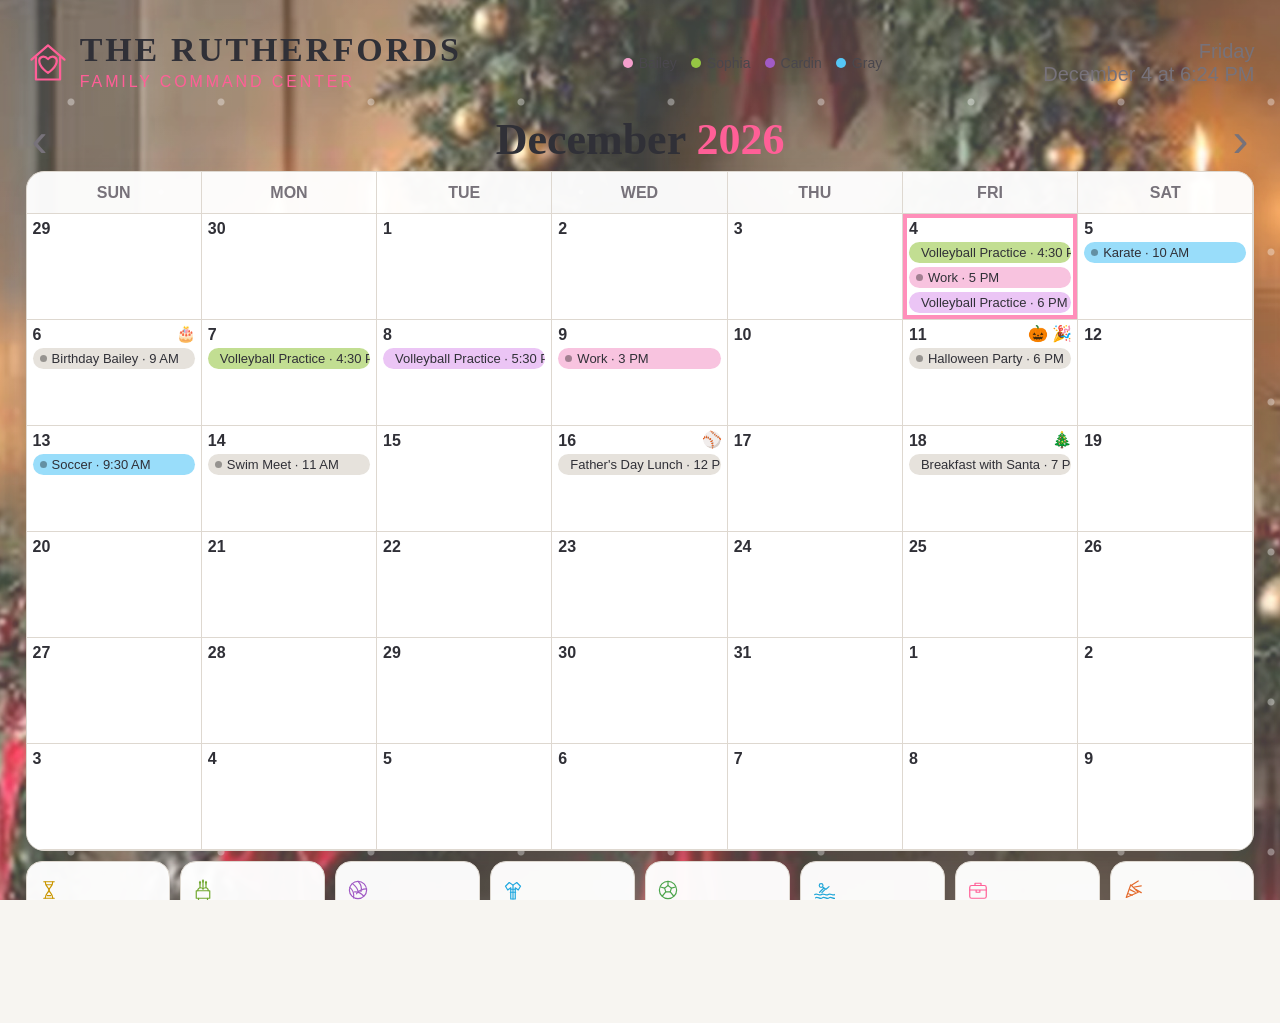
<file: index.html>
<!doctype html>
<html lang="en">
<head>
  <meta charset="utf-8">
  <meta name="viewport" content="width=device-width,initial-scale=1">
  <title>The Rutherfords | Family Command Center</title>
  <link rel="stylesheet" href="styles.css?v=19">
</head>
<body>
  <div id="app">
    <div id="themeBackdrop" aria-hidden="true"></div>
    <div id="seasonalAnimation" aria-hidden="true"></div>
  <button id="settingsBtn" class="settings-btn">⚙</button>

  <section id="month" class="slide active">
    <header class="brand-header">
      <div class="brand-lockup">
        <img class="brand-home" src="rutherford-logo.svg?v=6" alt="">
        <div><h1>THE RUTHERFORDS</h1><p>FAMILY COMMAND CENTER</p></div>
      </div>
      <div class="family-legend" aria-label="Family color legend">
        <span><i class="legend-dot bailey-dot"></i>Bailey</span>
        <span><i class="legend-dot sophia-dot"></i>Sophia</span>
        <span><i class="legend-dot cardin-dot"></i>Cardin</span>
        <span><i class="legend-dot gray-dot"></i>Gray</span>
      </div>
      <div id="clock1"></div>
    </header>
    <div class="title-row"><button id="prevMonth">‹</button><h2 id="monthTitle"></h2><button id="nextMonth">›</button></div>
    <div id="monthGrid" class="month-grid"></div>
    <div id="monthWidgets" class="widgets"></div>
  </section>

  <section id="week" class="slide">
    <header class="brand-header">
      <div class="brand-lockup">
        <img class="brand-home" src="rutherford-logo.svg?v=6" alt="">
        <div><h1>THE RUTHERFORDS</h1><p>FAMILY COMMAND CENTER</p></div>
      </div>
      <div class="family-legend" aria-label="Family color legend">
        <span><i class="legend-dot bailey-dot"></i>Bailey</span>
        <span><i class="legend-dot sophia-dot"></i>Sophia</span>
        <span><i class="legend-dot cardin-dot"></i>Cardin</span>
        <span><i class="legend-dot gray-dot"></i>Gray</span>
      </div>
      <div id="clock2"></div>
    </header>
    <div class="title-row"><h2>This Week</h2><span id="weekRange"></span></div>
    <div id="weekGrid" class="week-grid"></div>
    <div id="weekWidgets" class="widgets"></div>
  </section>

  <section id="today" class="slide">
    <header class="brand-header">
      <div class="brand-lockup">
        <img class="brand-home" src="rutherford-logo.svg?v=6" alt="">
        <div><h1>THE RUTHERFORDS</h1><p>FAMILY COMMAND CENTER</p></div>
      </div>
      <div class="family-legend" aria-label="Family color legend">
        <span><i class="legend-dot bailey-dot"></i>Bailey</span>
        <span><i class="legend-dot sophia-dot"></i>Sophia</span>
        <span><i class="legend-dot cardin-dot"></i>Cardin</span>
        <span><i class="legend-dot gray-dot"></i>Gray</span>
      </div>
      <div id="clock3"></div>
    </header>

    <div class="today-layout">
      <aside class="today-side">
        <div class="date-card">
          <div id="todayWeekday"></div>
          <div id="todayMonth"></div>
          <strong id="todayNumber"></strong>
          <div id="themeIcon"></div>
        </div>

        <div id="weatherCard" class="info-card weather-card">
          <div class="info-icon" id="weatherIcon"><svg class="weather-inline-icon" xmlns="http://www.w3.org/2000/svg" viewBox="0 0 64 64" fill="none" stroke="#f0a800" stroke-width="3.2" stroke-linecap="round" stroke-linejoin="round" aria-hidden="true">
  <circle cx="23" cy="22" r="10"/>
  <path d="M23 6v5M23 33v5M7 22h5M34 22h5M12 11l4 4M30 30l4 4M34 11l-4 4"/>
  <path d="M21 49h27c5 0 8-3 8-7s-3-7-8-7c-2-7-12-8-16-2-7-2-13 2-13 8 0 5 3 8 8 8Z"/>
</svg></div>
          <div>
            <div class="info-label">Weather</div>
            <div class="info-main" id="weatherMain">89° · Sunny</div>
            <div class="info-sub" id="weatherSub">High 92° · Low 74° · Rain 20%</div>
          </div>
        </div>

        <div id="countdownCard" class="info-card countdown-card hidden">
          <div class="info-icon" id="countdownIcon">⏳</div>
          <div>
            <div class="info-label">Countdown</div>
            <div class="info-main" id="countdownTitle"></div>
            <div class="info-sub" id="countdownDays"></div>
          </div>
        </div>
      </aside>

      <main class="today-main">
        <div class="title-row"><h2>Today</h2><span id="todayFull"></span></div>
        <div id="todayStatusBar" class="family-status-bar"></div>
        <div id="todayEvents"></div>
      </main>
    </div>

    <div id="todayWidgets" class="widgets"></div>
  </section>


  <section id="rightnow" class="slide right-now-slide">
    <header class="brand-header">
      <div class="brand-lockup">
        <img class="brand-home" src="rutherford-logo.svg?v=6" alt="">
        <div><h1>THE RUTHERFORDS</h1><p>FAMILY COMMAND CENTER</p></div>
      </div>
      <div class="family-legend" aria-label="Family color legend">
        <span><i class="legend-dot bailey-dot"></i>Bailey</span>
        <span><i class="legend-dot sophia-dot"></i>Sophia</span>
        <span><i class="legend-dot cardin-dot"></i>Cardin</span>
        <span><i class="legend-dot gray-dot"></i>Gray</span>
      </div>
      <div id="clock4"></div>
    </header>

    <div class="right-now-heading">
      <div>
        <div id="rightNowGreeting" class="right-now-greeting">Good Evening</div>
        <h2>Right Now</h2>
      </div>
      <div id="rightNowDate" class="right-now-date"></div>
    </div>

    <div class="right-now-grid">
      <section class="right-now-card right-now-weather">
        <div class="right-now-card-title">Today’s Weather</div>
        <div class="right-now-weather-main" id="rightNowWeatherMain">89° · Sunny</div>
        <div class="right-now-card-sub" id="rightNowWeatherSub"></div>
      </section>

      <section class="right-now-card right-now-status">
        <div class="right-now-card-title">Family Status</div>
        <div id="rightNowStatusBar" class="right-now-status-list"></div>
      </section>

      <section class="right-now-card right-now-schedule">
        <div class="right-now-card-title">Today’s Schedule</div>
        <div id="rightNowSchedule" class="right-now-schedule-list"></div>
      </section>

      <section class="right-now-card right-now-birthdays">
        <div class="right-now-card-title">Birthdays</div>
        <div id="rightNowBirthdays" class="right-now-simple-list"></div>
      </section>

      <section class="right-now-card right-now-countdown">
        <div class="right-now-card-title">Countdown</div>
        <div id="rightNowCountdown" class="right-now-countdown-value"></div>
      </section>
    </div>

    <div id="rightNowWidgets" class="widgets"></div>
  </section>

  <section id="memory" class="slide memory">
    <div><h1>THE RUTHERFORDS</h1><h2>Family Memory</h2><p>Replace this placeholder with a favorite family photo.</p></div>
  </section>

  <div class="dots">
    <button data-slide="0" class="active"></button><button data-slide="1"></button><button data-slide="2"></button><button data-slide="3"></button>
  </div>


  </div>

  <dialog id="settings">
    <form method="dialog">
      <div class="dialog-head"><h2>Dashboard Settings</h2><button value="cancel">×</button></div>
      <button type="button" id="settingsScrollUp" class="settings-scroll settings-scroll-up" aria-label="Scroll settings up">▲</button>
      <button type="button" id="settingsScrollDown" class="settings-scroll settings-scroll-down" aria-label="Scroll settings down">▼</button>

      
      <section class="settings-section microsoft-section">
        <h3>Microsoft Calendar</h3>
        <div class="connection-row">
          <div>
            <strong id="microsoftStatus">Not connected</strong>
            <small id="microsoftAccount">Connect the Outlook account used by Artful Agenda.</small>
          </div>
          <div class="connection-actions">
            <button type="button" id="connectMicrosoft" class="primary-button">Connect Microsoft</button>
            <button type="button" id="disconnectMicrosoft" class="secondary-button hidden">Sign Out</button>
          </div>
        </div>
        <div id="calendarSelectionArea" class="calendar-selection hidden">
          <div class="calendar-selection-header">
            <strong>Calendars to display</strong>
            <button type="button" id="refreshCalendarData" class="secondary-button compact-button">Refresh Now</button>
          </div>
          <div id="calendarCheckboxes" class="calendar-checkboxes"></div>
          <small>“Your family” is selected automatically the first time it is found.</small>
        </div>
        <div id="calendarMessage" class="calendar-message"></div>
      </section>

      <label class="toggle">Automatic monthly backgrounds <input id="autoTheme" type="checkbox"></label>
      <label>Manual monthly background
        <select id="manualTheme">
          <option value="default">Default</option>
          <option value="january">January · Winter</option>
          <option value="february">February · Valentine’s</option>
          <option value="march">March · St. Patrick’s</option>
          <option value="april">April · Spring / Easter</option>
          <option value="may">May · Spring</option>
          <option value="june">June · Summer</option>
          <option value="july">July · Patriotic</option>
          <option value="august">August · Back to School</option>
          <option value="september">September · Fall</option>
          <option value="october">October · Halloween</option>
          <option value="november">November · Thanksgiving</option>
          <option value="december">December · Christmas</option>
        </select>
      </label>

      <label>Custom background <input id="customBg" type="file" accept="image/*"></label>

      <div class="timings">
        <label>Month seconds <input id="monthSec" type="number" min="5" max="120"></label>
        <label>Week seconds <input id="weekSec" type="number" min="5" max="120"></label>
        <label>Today seconds <input id="todaySec" type="number" min="5" max="120"></label>
      </div>

      <label>Family Memory
        <select id="memoryFreq">
          <option value="off">Off</option>
          <option value="20">After 20 rotations</option>
          <option value="hourly">Once an hour</option>
        </select>
      </label>

      <label class="toggle">Birthday icons <input id="birthdayIcons" type="checkbox"></label>
      <label class="toggle">Holiday icons <input id="holidayIcons" type="checkbox"></label>
      <label class="toggle">Show weather <input id="showWeather" type="checkbox"></label>

      <section class="settings-section countdown-settings">
        <div class="section-heading-row">
          <div>
            <h3>Countdown</h3>
            <small>Create a countdown without editing the code.</small>
          </div>
          <label class="mini-toggle">
            <span>Show</span>
            <input id="showCountdown" type="checkbox">
          </label>
        </div>

        <div class="countdown-settings-grid">
          <label>Until
            <input id="countdownLabel" type="text" placeholder="Christmas, My Birthday, Family Vacation">
          </label>
          <label>Target date
            <input id="countdownDate" type="date">
          </label>
        </div>

        <div id="countdownPreview" class="countdown-preview">
          Select a date to calculate the number of days.
        </div>
      </section>

      <label>Weather location <input id="weatherLocation" type="text" placeholder="Smiths Station, AL"></label>

      <div class="actions"><button id="resetBtn" type="button">Reset</button><button id="saveBtn" value="save">Save & Close</button></div>
      <p class="version">Version 3.2 · Reference Seasonal Backgrounds</p>
    </form>
  </dialog>

  <script src="msal-browser.min.js?v=19"></script>
  <script src="app.js?v=19"></script>
</body>
</html>
</file>
<file: styles.css>
:root{
--bailey:#f49fcc;--sophia:#95c643;--cardin:#e2a9f1;--gray:#55c7f6;
--bg:#f7f5f1;--surface:rgba(255,255,255,.92);--ink:#303037;--muted:#77727a;--line:#ded8d0;--theme:#9d8f7e;--icon:"✦";--art:none
}
*{box-sizing:border-box}html,body{margin:0;width:100%;height:100%;overflow:hidden;font-family:Arial,sans-serif;color:var(--ink);background:linear-gradient(rgba(255,255,255,.78),rgba(255,255,255,.78)),var(--art),var(--bg);background-size:cover;background-position:center}
body:before,body:after{content:var(--icon);position:fixed;font-size:64px;opacity:.14;color:var(--theme);z-index:0}body:before{top:18px;left:24px}body:after{right:24px;bottom:24px}
.slide{display:none;position:relative;z-index:1;width:100%;height:100%;padding:2vh 2vw 5vh}.slide.active{display:flex;flex-direction:column;animation:fade .6s}@keyframes fade{from{opacity:.2}to{opacity:1}}
header{height:10vh;display:flex;justify-content:space-between;align-items:center}header h1{font-family:Georgia,serif;letter-spacing:.08em;margin:0;font-size:38px}header p{margin:4px 0;color:var(--muted);letter-spacing:.16em}header>div:last-child{text-align:right;color:var(--muted);font-size:20px}
.title-row{display:flex;align-items:center;justify-content:space-between;height:7vh}.title-row h2{font-family:Georgia,serif;margin:0;font-size:44px}.title-row button{border:0;background:transparent;font-size:48px;color:var(--muted)}
.month-grid{flex:1;display:grid;grid-template-columns:repeat(7,1fr);grid-template-rows:42px repeat(6,1fr);background:var(--surface);border:1px solid var(--line);border-radius:18px;overflow:hidden;box-shadow:0 10px 30px rgba(0,0,0,.06)}
.weekday,.day{border-right:1px solid var(--line);border-bottom:1px solid var(--line)}.weekday{display:grid;place-items:center;color:var(--muted);font-weight:700;text-transform:uppercase}.day{position:relative;padding:6px;background:rgba(255,255,255,.75);overflow:hidden}.day.out{background:rgba(238,236,232,.7)}.day.today{box-shadow:inset 0 0 0 4px color-mix(in srgb,var(--theme) 42%,white)}.num{font-weight:700}.special{position:absolute;top:4px;right:5px}
.pill{display:flex;align-items:center;gap:5px;margin-top:4px;padding:3px 7px;border-radius:999px;font-size:13px;white-space:nowrap;overflow:hidden;text-overflow:ellipsis}.pill:before{content:"";width:7px;height:7px;border-radius:50%;background:rgba(0,0,0,.35)}.bailey{background:color-mix(in srgb,var(--bailey) 62%,white)}.sophia{background:color-mix(in srgb,var(--sophia) 58%,white)}.cardin{background:color-mix(in srgb,var(--cardin) 68%,white)}.gray{background:color-mix(in srgb,var(--gray) 60%,white)}.family{background:#e6e2dc}
.widgets{height:13vh;display:grid;grid-auto-flow:column;grid-auto-columns:minmax(0,1fr);gap:10px;padding-top:10px}.widget{background:var(--surface);border:1px solid var(--line);border-radius:16px;padding:10px;overflow:hidden}.widget-title{color:var(--muted);font-size:13px;text-transform:uppercase}.widget-main{font-weight:700;margin-top:6px;white-space:nowrap;overflow:hidden;text-overflow:ellipsis}.widget-sub{font-size:12px;color:var(--muted);white-space:nowrap;overflow:hidden;text-overflow:ellipsis}
.week-grid{flex:1;display:grid;grid-template-columns:repeat(7,1fr);gap:10px}.week-col{background:var(--surface);border:1px solid var(--line);border-radius:15px;overflow:hidden}.week-col.today{box-shadow:inset 0 0 0 4px color-mix(in srgb,var(--theme) 42%,white)}.week-head{text-align:center;border-bottom:1px solid var(--line);padding:10px}.week-head span{display:block;color:var(--muted);text-transform:uppercase;font-size:13px}.week-head strong{font-family:Georgia,serif;font-size:34px}.week-event{margin:7px;padding:8px;border-radius:10px}.week-event small{color:#666}.week-event b{display:block;margin-top:3px}

.today-layout{flex:1;display:grid;grid-template-columns:27% 1fr;gap:14px}
.today-side{display:grid;grid-template-rows:minmax(0,1fr) auto auto;gap:10px;min-height:0}
.date-card,.today-main,.info-card{background:var(--surface);border:1px solid var(--line);border-radius:20px;box-shadow:0 10px 30px rgba(0,0,0,.06)}
.date-card{display:flex;flex-direction:column;align-items:center;justify-content:center;position:relative;min-height:0}.date-card>div:first-child{text-transform:uppercase;color:var(--muted);letter-spacing:.12em}.date-card>div:nth-child(2){font-family:Georgia,serif;font-size:44px}.date-card strong{font-family:Georgia,serif;font-size:120px;line-height:.9}.date-card>div:last-child{position:absolute;top:18px;right:18px;font-size:36px}
.info-card{display:grid;grid-template-columns:auto 1fr;gap:12px;align-items:center;padding:12px 14px}.info-icon{font-size:34px}.info-label{font-size:12px;text-transform:uppercase;letter-spacing:.08em;color:var(--muted)}.info-main{font-size:22px;font-weight:700}.info-sub{font-size:13px;color:var(--muted);margin-top:3px}.hidden{display:none!important}
.today-main{padding:12px;overflow:hidden}.today-event{display:grid;grid-template-columns:18% 1fr;align-items:center;padding:12px;margin-bottom:9px;border-radius:14px}.today-event .time{font-size:25px;color:#666}.today-event .person{text-transform:uppercase;font-size:13px;letter-spacing:.08em}.today-event .title{font-family:Georgia,serif;font-size:34px;font-weight:700}
.memory{justify-content:flex-end!important;background:linear-gradient(135deg,rgba(244,213,231,.88),rgba(199,232,247,.88));padding:7vh 6vw}.memory h2{font-family:Georgia,serif;font-size:90px;margin:10px 0}.memory p{font-size:26px}
.settings-btn{position:fixed;right:14px;bottom:12px;z-index:20;width:44px;height:44px;border-radius:50%;border:1px solid var(--line);background:white;font-size:22px}.dots{position:fixed;z-index:20;left:50%;bottom:15px;transform:translateX(-50%);display:flex;gap:9px}.dots button{width:10px;height:10px;border-radius:50%;border:0;background:#c6c0b8}.dots button.active{background:var(--theme)}
dialog{width:min(720px,92vw);border:0;border-radius:22px;padding:0;box-shadow:0 30px 80px rgba(0,0,0,.3)}dialog::backdrop{background:rgba(0,0,0,.45)}dialog form{padding:24px;background:#fbfaf8}.dialog-head{display:flex;justify-content:space-between}.dialog-head h2{font-family:Georgia,serif;font-size:34px;margin:0}.dialog-head button{border:0;background:transparent;font-size:30px}label{display:grid;gap:6px;margin-top:16px;font-weight:700}.toggle{grid-template-columns:1fr auto;align-items:center}.toggle input{width:22px;height:22px}.timings{display:grid;grid-template-columns:repeat(3,1fr);gap:12px}input,select{padding:10px;border:1px solid var(--line);border-radius:10px;font:inherit}.actions{display:flex;justify-content:space-between;margin-top:20px}.actions button{padding:10px 16px;border-radius:10px;border:1px solid var(--line);font-weight:700}.actions button:last-child{background:#444;color:white}.version{text-align:center;color:var(--muted);font-size:12px;margin-top:18px}
.theme-january{--bg:#edf4f8;--theme:#7ca8c8;--icon:"❄"}.theme-february{--bg:#fff0f4;--theme:#db789c;--icon:"♥"}.theme-march{--bg:#eff8ec;--theme:#69a652;--icon:"☘"}.theme-april{--bg:#fff7ec;--theme:#df9a73;--icon:"🐇"}.theme-may{--bg:#f3faef;--theme:#8cad7f;--icon:"✿"}.theme-june{--bg:#fff8dc;--theme:#dfb840;--icon:"☀"}.theme-july{--bg:#eef4fb;--theme:#5c79ad;--icon:"★"}.theme-august{--bg:#fff3df;--theme:#c26f4f;--icon:"✎"}.theme-september{--bg:#f8efe4;--theme:#aa7950;--icon:"🍂"}.theme-october{--bg:#fff0e4;--theme:#d56f2d;--icon:"🎃"}.theme-november{--bg:#f5eadb;--theme:#9b6b43;--icon:"🦃"}.theme-december{--bg:#edf5ef;--theme:#5f9272;--icon:"🎄"}.theme-default{--bg:#f7f5f1;--theme:#9d8f7e;--icon:"✦"}


/* --- Polish pass: approved header, pink today highlight, balanced Today cards --- */
:root{
  --accent-pink:#ff5f97;
  --today-pink-bg:#fff0f6;
  --today-pink-border:#ff8fba;
}

.brand-header{
  grid-template-columns: 1.25fr 1fr auto;
  gap: 1.6vw;
}
.brand-lockup{
  display:flex;
  align-items:center;
  gap:.8vw;
}
.brand-home{
  color:var(--accent-pink);
  font-size:34px;
  line-height:1;
  min-width:42px;
}
.brand-lockup h1{
  font-size:34px;
}
.brand-lockup p{
  color:var(--accent-pink);
  letter-spacing:.18em;
}
.family-legend{
  display:flex;
  align-items:center;
  justify-content:center;
  gap:1.1vw;
  font-size:14px;
  color:#4a474d;
  white-space:nowrap;
}
.family-legend span{
  display:flex;
  align-items:center;
  gap:6px;
}
.legend-dot{
  width:10px;
  height:10px;
  border-radius:50%;
  display:inline-block;
}
.bailey-dot{background:var(--bailey)}
.sophia-dot{background:var(--sophia)}
.cardin-dot{background:#a15bc5}
.gray-dot{background:var(--gray)}

.day.today{
  background:var(--today-pink-bg);
  box-shadow:inset 0 0 0 4px var(--today-pink-border);
}
.week-col.today{
  background:var(--today-pink-bg);
  box-shadow:inset 0 0 0 4px var(--today-pink-border);
}

#monthTitle .month-name{
  color:var(--ink);
}
#monthTitle .month-year{
  color:var(--accent-pink);
}

.today-side{
  grid-template-rows:repeat(3, minmax(0,1fr));
}
.date-card,.weather-card,.countdown-card{
  min-height:0;
}
.info-card{
  padding:18px 18px;
}
.info-icon{
  font-size:46px;
}
.info-main{
  font-size:28px;
}
.info-sub{
  font-size:15px;
}
.date-card>div:nth-child(2){
  font-size:38px;
}
.date-card strong{
  font-size:96px;
}
.date-card>div:last-child{
  font-size:30px;
}

@media (max-width:1200px){
  .brand-header{
    grid-template-columns:1.15fr 1fr auto;
  }
  .family-legend{
    gap:.7vw;
    font-size:12px;
  }
  .brand-lockup h1{
    font-size:30px;
  }
}


/* --- Build 5: right-sized icons and reliable weather icon --- */
body::before,
body::after{
  display:none;
}

.brand-home{
  width:44px;
  height:44px;
  min-width:44px;
}

.widget{
  grid-template-columns:30px minmax(0,1fr);
  column-gap:8px;
  padding:9px 10px;
  align-content:center;
}

.widget-icon-wrap{
  width:28px;
  height:28px;
}

.widget-icon-img{
  width:24px;
  height:24px;
  max-width:24px;
  max-height:24px;
}

.widget-title{
  font-size:12px;
}

.widget-main{
  font-size:15px;
  margin-top:3px;
}

.widget-sub{
  font-size:11px;
}

.info-card .info-icon{
  width:48px;
  height:48px;
  display:grid;
  place-items:center;
}

.info-card .info-icon img,
.weather-inline-icon{
  width:42px;
  height:42px;
  display:block;
}

.widgets{
  align-items:stretch;
}

.widget-text{
  align-self:center;
}


/* --- Version 2: Microsoft Calendar connection --- */
.settings-section{
  margin-top:16px;
  padding:16px;
  border:1px solid var(--line);
  border-radius:14px;
  background:#fff;
}
.settings-section h3{
  margin:0 0 12px;
  font-family:Georgia,serif;
  font-size:22px;
}
.connection-row{
  display:flex;
  align-items:center;
  justify-content:space-between;
  gap:16px;
}
.connection-row small{
  display:block;
  color:var(--muted);
  margin-top:4px;
}
.connection-actions{
  display:flex;
  gap:8px;
  flex-shrink:0;
}
.primary-button,.secondary-button{
  padding:9px 13px;
  border-radius:9px;
  font-weight:700;
  cursor:pointer;
}
.primary-button{
  border:1px solid #333;
  background:#333;
  color:#fff;
}
.secondary-button{
  border:1px solid var(--line);
  background:#fff;
  color:var(--ink);
}
.compact-button{
  padding:6px 10px;
  font-size:12px;
}
.calendar-selection{
  margin-top:14px;
  padding-top:14px;
  border-top:1px solid var(--line);
}
.calendar-selection-header{
  display:flex;
  justify-content:space-between;
  align-items:center;
  margin-bottom:9px;
}
.calendar-checkboxes{
  display:grid;
  grid-template-columns:repeat(2,minmax(0,1fr));
  gap:7px 12px;
  margin-bottom:8px;
}
.calendar-checkbox{
  display:flex;
  align-items:center;
  gap:8px;
  margin:0;
  padding:8px 9px;
  border:1px solid var(--line);
  border-radius:9px;
  font-weight:600;
}
.calendar-checkbox input{
  width:18px;
  height:18px;
  margin:0;
}
.calendar-swatch{
  width:10px;
  height:10px;
  border-radius:50%;
  background:#999;
  flex:0 0 auto;
}
.calendar-message{
  margin-top:10px;
  min-height:18px;
  color:var(--muted);
  font-size:13px;
}
.calendar-message.error{color:#a52626}
.calendar-message.success{color:#39751e}
.live-data-badge{
  display:inline-flex;
  align-items:center;
  gap:5px;
  margin-left:8px;
  padding:3px 7px;
  border-radius:999px;
  background:#edf7e9;
  color:#3d7624;
  font-size:11px;
  font-family:Arial,sans-serif;
  vertical-align:middle;
}
@media(max-width:700px){
  .connection-row{align-items:flex-start;flex-direction:column}
  .calendar-checkboxes{grid-template-columns:1fr}
}


/* =========================================================
   Version 2.2 — Amazon Silk / Fire TV forced layout
   Silk often reports a smaller CSS viewport, so the earlier
   min-width media query did not activate. These rules use a
   .fire-tv class added by JavaScript instead.
   ========================================================= */

html.fire-tv,
body.fire-tv {
  width: 100%;
  height: 100%;
  overflow: hidden;
}

.fire-tv .slide {
  height: 100vh;
  padding: 1vh 1.5vw 5.2vh;
}

.fire-tv .brand-header {
  height: 8vh;
  min-height: 8vh;
}

.fire-tv .brand-home {
  width: 40px;
  height: 40px;
  min-width: 40px;
}

.fire-tv .brand-lockup h1 {
  font-size: 30px;
  line-height: 1;
}

.fire-tv .brand-lockup p {
  font-size: 11px;
  margin-top: 3px;
}

.fire-tv .family-legend {
  font-size: 12px;
  gap: 10px;
}

.fire-tv .header-date {
  font-size: 17px;
  line-height: 1.15;
}

/* MONTH */
.fire-tv #month .title-row {
  height: 6.2vh;
  min-height: 6.2vh;
  margin-bottom: .4vh;
  position: relative;
  z-index: 5;
}

.fire-tv #month .title-row h2,
.fire-tv #monthTitle {
  font-size: 44px;
  line-height: 1;
  margin: 0;
}

.fire-tv #month .month-grid {
  flex: 1 1 auto;
  height: auto;
  min-height: 0;
}

.fire-tv #month .widgets {
  height: 14vh;
  min-height: 14vh;
  padding-top: .7vh;
}

/* WEEK */
.fire-tv #week .title-row {
  height: 5.4vh;
  min-height: 5.4vh;
}

.fire-tv #week .title-row h2 {
  font-size: 30px;
  line-height: 1;
}

.fire-tv #week .week-grid {
  flex: 1 1 auto;
  height: auto;
  min-height: 0;
}

.fire-tv #week .widgets {
  height: 14vh;
  min-height: 14vh;
  padding-top: .7vh;
}

.fire-tv .week-head {
  padding: 5px 4px;
}

.fire-tv .week-head strong {
  font-size: 31px;
}

.fire-tv .week-event {
  margin: 4px 5px;
  padding: 6px;
}

.fire-tv .week-event b {
  font-size: 15px;
  line-height: 1.08;
}

.fire-tv .week-event small {
  font-size: 12px;
}

/* TODAY */
.fire-tv #today .today-layout {
  flex: 1 1 auto;
  min-height: 0;
  gap: 10px;
}

.fire-tv #today .today-main {
  min-height: 0;
  overflow: hidden;
}

.fire-tv #today .today-main .title-row {
  height: 5.4vh;
  min-height: 5.4vh;
  padding-bottom: 4px;
}

.fire-tv #today .today-main .title-row h2 {
  font-size: 38px;
  line-height: 1;
  margin: 0;
}

.fire-tv #today #todayEvents {
  height: calc(100% - 5.4vh);
  overflow: hidden;
}

.fire-tv #today .today-event {
  padding: 9px 12px;
  margin-bottom: 7px;
}

.fire-tv #today .today-event .time {
  font-size: 22px;
}

.fire-tv #today .today-event .title {
  font-size: 29px;
  line-height: 1.05;
}

.fire-tv #today .widgets {
  height: 14vh;
  min-height: 14vh;
  padding-top: .7vh;
}

.fire-tv .today-side {
  min-height: 0;
}

.fire-tv .date-card strong {
  font-size: 88px;
}

.fire-tv .date-card > div:nth-child(2) {
  font-size: 32px;
}

.fire-tv .info-card {
  padding: 10px 12px;
}

.fire-tv .info-main {
  font-size: 23px;
}

.fire-tv .info-sub {
  font-size: 12px;
  line-height: 1.12;
}

/* FOOTERS */
.fire-tv .widgets {
  overflow: hidden;
  align-items: stretch;
}

.fire-tv .widget {
  padding: 7px 8px;
}

.fire-tv .widget-icon-wrap {
  width: 25px;
  height: 25px;
}

.fire-tv .widget-icon-img {
  width: 21px;
  height: 21px;
}

.fire-tv .widget-title {
  font-size: 10px;
}

.fire-tv .widget-main {
  font-size: 13px;
  line-height: 1.05;
}

.fire-tv .widget-sub {
  font-size: 10px;
  line-height: 1.05;
}

.fire-tv .dots,
.fire-tv .slide-dots {
  bottom: .5vh;
}


/* =========================================================
   Version 2.3 — Desktop-match Fire TV mode
   Renders the same 1920×1080 layout used on the computer,
   then scales the entire dashboard to fit Amazon Silk.
   ========================================================= */

html.fire-tv,
body.fire-tv {
  width: 100%;
  height: 100%;
  margin: 0;
  overflow: hidden !important;
  background: #f7f5f1;
}

.fire-tv #app {
  position: fixed;
  left: var(--tv-left, 0px);
  top: var(--tv-top, 0px);
  width: 1920px;
  height: 1080px;
  transform: scale(var(--tv-scale, 1));
  transform-origin: top left;
  overflow: hidden;
}

/* Restore the regular desktop dimensions inside the virtual stage. */
.fire-tv .slide {
  width: 1920px !important;
  height: 1080px !important;
  padding: 22px 34px 58px !important;
}

.fire-tv .brand-header {
  height: 108px !important;
  min-height: 108px !important;
}

.fire-tv .brand-home {
  width: 48px !important;
  height: 48px !important;
  min-width: 48px !important;
}

.fire-tv .brand-lockup h1 {
  font-size: 38px !important;
  line-height: 1.05 !important;
}

.fire-tv .brand-lockup p {
  font-size: 15px !important;
  margin-top: 4px !important;
}

.fire-tv .family-legend {
  font-size: 14px !important;
  gap: 18px !important;
}

.fire-tv .header-date {
  font-size: 22px !important;
  line-height: 1.22 !important;
}

/* Month — identical proportions to desktop */
.fire-tv #month .title-row {
  height: 76px !important;
  min-height: 76px !important;
  margin: 0 !important;
}

.fire-tv #month .title-row h2,
.fire-tv #monthTitle {
  font-size: 54px !important;
  line-height: 1 !important;
}

.fire-tv #month .month-grid {
  flex: 1 1 auto !important;
  height: auto !important;
  min-height: 0 !important;
}

.fire-tv #month .widgets {
  height: 132px !important;
  min-height: 132px !important;
  padding-top: 12px !important;
}

/* Week — same visual hierarchy as desktop */
.fire-tv #week .title-row {
  height: 68px !important;
  min-height: 68px !important;
}

.fire-tv #week .title-row h2 {
  font-size: 44px !important;
  line-height: 1 !important;
}

.fire-tv #week .week-grid {
  flex: 1 1 auto !important;
  height: auto !important;
  min-height: 0 !important;
}

.fire-tv #week .widgets {
  height: 132px !important;
  min-height: 132px !important;
  padding-top: 12px !important;
}

.fire-tv .week-head {
  padding: 10px 5px !important;
}

.fire-tv .week-head strong {
  font-size: 38px !important;
}

.fire-tv .week-event {
  margin: 7px !important;
  padding: 8px !important;
}

.fire-tv .week-event b {
  font-size: 17px !important;
  line-height: 1.12 !important;
}

.fire-tv .week-event small {
  font-size: 13px !important;
}

/* Today — desktop spacing, no overlap */
.fire-tv #today .today-layout {
  flex: 1 1 auto !important;
  min-height: 0 !important;
  gap: 16px !important;
}

.fire-tv #today .today-main {
  min-height: 0 !important;
  overflow: hidden !important;
}

.fire-tv #today .today-main .title-row {
  height: 72px !important;
  min-height: 72px !important;
  padding-bottom: 8px !important;
}

.fire-tv #today .today-main .title-row h2 {
  font-size: 50px !important;
  line-height: 1 !important;
  margin: 0 !important;
}

.fire-tv #today #todayEvents {
  height: calc(100% - 72px) !important;
  overflow: hidden !important;
}

.fire-tv #today .today-event {
  padding: 14px 18px !important;
  margin-bottom: 10px !important;
}

.fire-tv #today .today-event .time {
  font-size: 27px !important;
}

.fire-tv #today .today-event .title {
  font-size: 40px !important;
  line-height: 1.05 !important;
}

.fire-tv #today .widgets {
  height: 132px !important;
  min-height: 132px !important;
  padding-top: 12px !important;
}

.fire-tv .date-card strong {
  font-size: 132px !important;
}

.fire-tv .date-card > div:nth-child(2) {
  font-size: 45px !important;
}

.fire-tv .info-card {
  padding: 18px !important;
}

.fire-tv .info-main {
  font-size: 28px !important;
}

.fire-tv .info-sub {
  font-size: 15px !important;
  line-height: 1.15 !important;
}

/* Footer cards */
.fire-tv .widgets {
  overflow: hidden !important;
  align-items: stretch !important;
}

.fire-tv .widget {
  padding: 10px 12px !important;
}

.fire-tv .widget-icon-wrap {
  width: 30px !important;
  height: 30px !important;
}

.fire-tv .widget-icon-img {
  width: 24px !important;
  height: 24px !important;
}

.fire-tv .widget-title {
  font-size: 12px !important;
}

.fire-tv .widget-main {
  font-size: 15px !important;
  line-height: 1.08 !important;
}

.fire-tv .widget-sub {
  font-size: 12px !important;
  line-height: 1.08 !important;
}

.fire-tv .dots,
.fire-tv .slide-dots {
  bottom: 12px !important;
}

/* Dialog stays usable on the virtual stage. */
.fire-tv dialog {
  max-height: 920px;
}


/* =========================================================
   Version 2.5 — True desktop-scale Fire TV mode
   The previous build targeted #app, but #app did not exist.
   This build adds the wrapper and scales the complete layout.
   ========================================================= */

html.fire-tv,
body.fire-tv {
  width: 100%;
  height: 100%;
  margin: 0;
  overflow: hidden !important;
  background: #f7f5f1;
}

.fire-tv #app {
  position: fixed !important;
  left: var(--tv-left, 0px) !important;
  top: var(--tv-top, 0px) !important;
  width: 1920px !important;
  height: 1080px !important;
  transform: scale(var(--tv-scale, 1)) !important;
  transform-origin: top left !important;
  overflow: hidden !important;
}

.fire-tv .slide {
  width: 1920px !important;
  height: 1080px !important;
}

/* Do not independently enlarge Fire TV components. Use desktop proportions. */
.fire-tv .brand-lockup h1 { font-size: 38px !important; }
.fire-tv .brand-lockup p { font-size: 15px !important; }
.fire-tv .family-legend { font-size: 14px !important; }
.fire-tv #month .title-row h2,
.fire-tv #monthTitle { font-size: 54px !important; }
.fire-tv #week .title-row h2 { font-size: 44px !important; }
.fire-tv #today .today-main .title-row h2 { font-size: 50px !important; }

.fire-tv .settings-btn {
  right: 18px !important;
  bottom: 18px !important;
}


/* =========================================================
   Version 2.6 — Final Fire TV readability sizing
   Keeps the successful full-screen scale and enlarges only:
   - Rutherford family header
   - family legend
   - footer widgets
   ========================================================= */

.fire-tv .brand-home {
  width: 58px !important;
  height: 58px !important;
  min-width: 58px !important;
}

.fire-tv .brand-lockup {
  gap: 14px !important;
}

.fire-tv .brand-lockup h1 {
  font-size: 47px !important;
  line-height: 1 !important;
  letter-spacing: .055em !important;
}

.fire-tv .brand-lockup p {
  font-size: 18px !important;
  line-height: 1.05 !important;
  letter-spacing: .17em !important;
  margin-top: 6px !important;
}

.fire-tv .family-legend {
  font-size: 18px !important;
  gap: 24px !important;
  font-weight: 600 !important;
}

.fire-tv .legend-dot {
  width: 13px !important;
  height: 13px !important;
}

/* Give the footer a little more vertical presence without changing the page scale. */
.fire-tv #month .widgets,
.fire-tv #week .widgets,
.fire-tv #today .widgets {
  height: 148px !important;
  min-height: 148px !important;
  padding-top: 14px !important;
}

.fire-tv .widget {
  grid-template-columns: 42px minmax(0, 1fr) !important;
  column-gap: 12px !important;
  padding: 14px 16px !important;
}

.fire-tv .widget-icon-wrap {
  width: 38px !important;
  height: 38px !important;
}

.fire-tv .widget-icon-img {
  width: 31px !important;
  height: 31px !important;
}

.fire-tv .widget-title {
  font-size: 15px !important;
  letter-spacing: .045em !important;
}

.fire-tv .widget-main {
  font-size: 20px !important;
  line-height: 1.08 !important;
  margin-top: 5px !important;
}

.fire-tv .widget-sub {
  font-size: 15px !important;
  line-height: 1.08 !important;
  margin-top: 3px !important;
}

/* Preserve safe spacing above slide dots after enlarging footer cards. */
.fire-tv .dots,
.fire-tv .slide-dots {
  bottom: 10px !important;
}


/* =========================================================
   Version 2.7 — Settings, monthly backgrounds, countdown
   ========================================================= */

dialog#settings {
  width: min(780px, 92vw);
  max-width: 92vw;
  max-height: 88vh;
  margin: auto;
  padding: 0;
  overflow: hidden;
}

dialog#settings form {
  max-height: 88vh;
  overflow-y: auto;
  overscroll-behavior: contain;
  padding: 22px 24px 26px;
}

dialog#settings .dialog-head {
  position: sticky;
  top: -22px;
  z-index: 10;
  margin: -22px -24px 10px;
  padding: 20px 24px 12px;
  background: #fbfaf8;
  border-bottom: 1px solid var(--line);
}

dialog#settings .actions {
  position: sticky;
  bottom: -26px;
  z-index: 10;
  margin: 20px -24px -26px;
  padding: 12px 24px 18px;
  background: #fbfaf8;
  border-top: 1px solid var(--line);
}

.fire-tv dialog#settings {
  width: min(720px, 90vw);
  max-height: 84vh;
}

.fire-tv dialog#settings form {
  max-height: 84vh;
  font-size: 14px;
}

.fire-tv dialog#settings .dialog-head h2 {
  font-size: 29px;
}

.section-heading-row {
  display: flex;
  align-items: flex-start;
  justify-content: space-between;
  gap: 14px;
}

.section-heading-row h3 {
  margin-bottom: 3px;
}

.section-heading-row small {
  color: var(--muted);
}

.mini-toggle {
  display: flex;
  grid-template-columns: none;
  flex-direction: row;
  align-items: center;
  gap: 8px;
  margin: 0;
  font-weight: 700;
}

.mini-toggle input {
  width: 22px;
  height: 22px;
}

.countdown-settings-grid {
  display: grid;
  grid-template-columns: 1.35fr .85fr;
  gap: 12px;
}

.countdown-preview {
  margin-top: 12px;
  padding: 10px 12px;
  border-radius: 10px;
  background: #fff5f8;
  border: 1px solid #f2c4d5;
  color: #6f4051;
  font-weight: 700;
}

@media (max-width: 650px) {
  .countdown-settings-grid {
    grid-template-columns: 1fr;
  }
}

/* Built-in monthly artwork; no external image files required. */
.theme-january { --art: radial-gradient(circle at 10% 18%,rgba(255,255,255,.95) 0 4px,transparent 5px),radial-gradient(circle at 82% 15%,rgba(255,255,255,.85) 0 5px,transparent 6px),linear-gradient(135deg,rgba(189,220,239,.72),rgba(239,248,253,.95)); }
.theme-february { --art: radial-gradient(circle at 14% 14%,rgba(255,126,164,.24) 0 22px,transparent 23px),radial-gradient(circle at 88% 18%,rgba(255,126,164,.18) 0 34px,transparent 35px),linear-gradient(135deg,#ffe9f0,#fff8fa); }
.theme-march { --art: radial-gradient(circle at 10% 20%,rgba(82,160,73,.20) 0 20px,transparent 21px),radial-gradient(circle at 88% 18%,rgba(82,160,73,.16) 0 28px,transparent 29px),linear-gradient(135deg,#eaf7e6,#fbfff9); }
.theme-april { --art: radial-gradient(ellipse at 10% 18%,rgba(246,185,195,.26) 0 28px,transparent 29px),radial-gradient(ellipse at 88% 14%,rgba(244,211,132,.22) 0 34px,transparent 35px),linear-gradient(135deg,#fff4e9,#fffdf8); }
.theme-may { --art: radial-gradient(circle at 12% 16%,rgba(239,157,187,.22) 0 24px,transparent 25px),radial-gradient(circle at 86% 16%,rgba(145,194,116,.20) 0 30px,transparent 31px),linear-gradient(135deg,#eef8ea,#fff8fb); }
.theme-june { --art: radial-gradient(circle at 12% 15%,rgba(255,204,74,.28) 0 38px,transparent 39px),linear-gradient(150deg,rgba(92,193,224,.20),transparent 45%),linear-gradient(135deg,#fff6d7,#f5fcff); }
.theme-july { --art: radial-gradient(circle at 12% 14%,rgba(255,255,255,.78) 0 4px,transparent 5px),radial-gradient(circle at 88% 15%,rgba(255,95,151,.16) 0 34px,transparent 35px),repeating-linear-gradient(0deg,rgba(224,69,83,.055) 0 18px,transparent 18px 38px),linear-gradient(135deg,#eaf3ff,#fff7f8); }
.theme-august { --art: linear-gradient(90deg,rgba(245,179,83,.12) 1px,transparent 1px),linear-gradient(rgba(245,179,83,.12) 1px,transparent 1px),linear-gradient(135deg,#fff1dc,#fffaf2); }
.theme-september { --art: radial-gradient(ellipse at 12% 16%,rgba(166,104,58,.20) 0 30px,transparent 31px),radial-gradient(ellipse at 88% 14%,rgba(207,142,69,.18) 0 34px,transparent 35px),linear-gradient(135deg,#f5e8d7,#fffaf3); }
.theme-october { --art: radial-gradient(circle at 12% 16%,rgba(229,105,34,.22) 0 34px,transparent 35px),radial-gradient(circle at 88% 14%,rgba(57,37,67,.12) 0 40px,transparent 41px),linear-gradient(135deg,#fff0df,#fff9f3); }
.theme-november { --art: radial-gradient(ellipse at 12% 16%,rgba(164,94,48,.22) 0 32px,transparent 33px),radial-gradient(ellipse at 88% 16%,rgba(213,151,61,.18) 0 38px,transparent 39px),linear-gradient(135deg,#f4e5d2,#fff9ef); }
.theme-december { --art: radial-gradient(circle at 12% 15%,rgba(199,48,64,.17) 0 30px,transparent 31px),radial-gradient(circle at 88% 15%,rgba(54,126,80,.18) 0 36px,transparent 37px),linear-gradient(135deg,#e8f3eb,#fff8f8); }
.theme-default { --art: linear-gradient(135deg,#f7f5f1,#ffffff); }

body.has-custom-background { --art: var(--custom-art); }

html, body {
  background-image:
    linear-gradient(rgba(255,255,255,.66),rgba(255,255,255,.66)),
    var(--art),
    linear-gradient(var(--bg),var(--bg));
}


/* =========================================================
   Version 2.8 — Settings size + monthly background visibility
   ========================================================= */

/* SETTINGS: fit comfortably inside the actual Fire TV viewport. */
dialog#settings {
  box-sizing: border-box !important;
  width: min(660px, 86vw) !important;
  max-width: 86vw !important;
  height: min(720px, 78vh) !important;
  max-height: 78vh !important;
  padding: 0 !important;
  margin: auto !important;
  overflow: hidden !important;
  border-radius: 18px !important;
}

dialog#settings form {
  box-sizing: border-box !important;
  height: 100% !important;
  max-height: 100% !important;
  overflow-y: auto !important;
  padding: 16px 18px 18px !important;
  font-size: 13px !important;
  line-height: 1.25 !important;
}

dialog#settings .dialog-head {
  top: -16px !important;
  margin: -16px -18px 8px !important;
  padding: 14px 18px 10px !important;
}

dialog#settings .dialog-head h2 {
  font-size: 25px !important;
  line-height: 1 !important;
}

dialog#settings .settings-section {
  margin-top: 10px !important;
  padding: 11px 12px !important;
  border-radius: 11px !important;
}

dialog#settings .settings-section h3 {
  font-size: 18px !important;
  margin-bottom: 7px !important;
}

dialog#settings label {
  margin: 8px 0 !important;
  font-size: 13px !important;
}

dialog#settings input,
dialog#settings select,
dialog#settings button {
  font-size: 13px !important;
}

dialog#settings input[type="text"],
dialog#settings input[type="date"],
dialog#settings input[type="number"],
dialog#settings select {
  padding: 8px 9px !important;
  min-height: 36px !important;
}

dialog#settings .calendar-checkboxes {
  gap: 5px 8px !important;
}

dialog#settings .calendar-checkbox {
  padding: 6px 7px !important;
}

dialog#settings .actions {
  bottom: -18px !important;
  margin: 14px -18px -18px !important;
  padding: 10px 18px 12px !important;
}

dialog#settings .version {
  font-size: 11px !important;
  margin: 8px 0 0 !important;
}

dialog#settings::backdrop {
  background: rgba(30, 29, 32, .62) !important;
}

/* Extra compact sizing specifically on Fire TV. */
dialog#settings.tv-settings {
  width: min(610px, 82vw) !important;
  max-width: 82vw !important;
  height: 74vh !important;
  max-height: 74vh !important;
}

dialog#settings.tv-settings form {
  font-size: 12px !important;
}

dialog#settings.tv-settings .dialog-head h2 {
  font-size: 23px !important;
}

dialog#settings.tv-settings .settings-section h3 {
  font-size: 16px !important;
}

/* MONTHLY BACKGROUND:
   Put the art inside #app, behind every slide, so the virtual TV stage
   scales it with the dashboard. */
#app {
  position: relative;
  isolation: isolate;
  background: transparent !important;
}

#themeBackdrop {
  position: absolute;
  inset: 0;
  z-index: 0;
  pointer-events: none;
  background-image:
    linear-gradient(rgba(255,255,255,.72), rgba(255,255,255,.72)),
    var(--art),
    linear-gradient(var(--bg), var(--bg));
  background-size: cover, cover, cover;
  background-position: center;
  background-repeat: no-repeat;
}

#app > .slide,
#app > .dots,
#app > .slide-dots,
#app > .settings-btn {
  position: relative;
  z-index: 1;
}

/* Make slide surfaces slightly translucent so the theme can actually show. */
.slide {
  background: rgba(255,255,255,.62) !important;
  backdrop-filter: none !important;
}

.month-grid,
.week-grid,
.today-main,
.today-side,
.widget,
.day,
.week-col,
.date-card,
.info-card {
  background-color: rgba(255,255,255,.80) !important;
}

/* Custom upload uses the same art layer. */
body.has-custom-background #themeBackdrop {
  background-image:
    linear-gradient(rgba(255,255,255,.58), rgba(255,255,255,.58)),
    var(--custom-art),
    linear-gradient(var(--bg), var(--bg));
  background-size: cover, cover, cover;
  background-position: center;
}

/* Make the July built-in background more obvious than the earlier subtle version. */
.theme-july {
  --art:
    radial-gradient(circle at 10% 16%, rgba(255,255,255,.95) 0 4px, transparent 5px),
    radial-gradient(circle at 14% 20%, rgba(255,95,151,.30) 0 34px, transparent 35px),
    radial-gradient(circle at 87% 14%, rgba(54,126,200,.22) 0 44px, transparent 45px),
    repeating-linear-gradient(
      -12deg,
      rgba(221,68,82,.11) 0 22px,
      rgba(255,255,255,.04) 22px 44px,
      rgba(70,120,192,.10) 44px 66px
    ),
    linear-gradient(135deg, #e9f3ff, #fff4f6);
}

/* Give every month a visible color wash. */
.theme-january  { --art: linear-gradient(135deg,#dcecf8,#f8fcff); }
.theme-february { --art: linear-gradient(135deg,#ffdbe8,#fff5f8); }
.theme-march    { --art: linear-gradient(135deg,#dff1d9,#f8fff5); }
.theme-april    { --art: linear-gradient(135deg,#ffe9d8,#fff9f2); }
.theme-may      { --art: linear-gradient(135deg,#e4f3df,#fff0f6); }
.theme-june     { --art: linear-gradient(135deg,#fff1bb,#e9f8ff); }
.theme-august   { --art: linear-gradient(135deg,#ffe4b8,#fff8eb); }
.theme-september{ --art: linear-gradient(135deg,#ead4bd,#fff7ec); }
.theme-october  { --art: linear-gradient(135deg,#ffd7b6,#fff0e0); }
.theme-november { --art: linear-gradient(135deg,#e7c7a7,#fff4e5); }
.theme-december { --art: linear-gradient(135deg,#dceee2,#fff0f2); }


/* =========================================================
   Version 2.9 — Smart icons, Whitney yellow, Right Now
   ========================================================= */

:root{
  --whitney:#f5d766;
}

.whitney{
  background:var(--whitney)!important;
}
.pill.whitney,.week-event.whitney,.today-event.whitney,.right-now-schedule-item.whitney{
  background:var(--whitney)!important;
}

/* Family status bar */
.family-status-bar{
  display:flex;
  flex-wrap:wrap;
  gap:8px;
  min-height:42px;
  padding:5px 0 8px;
}
.status-chip{
  display:inline-flex;
  align-items:center;
  min-height:34px;
  padding:7px 12px;
  border-radius:999px;
  background:#ece8e2;
  font-weight:700;
  font-size:14px;
}
.status-chip.bailey{background:var(--bailey)}
.status-chip.sophia{background:var(--sophia)}
.status-chip.cardin{background:var(--cardin)}
.status-chip.gray{background:var(--gray)}
.status-chip.whitney{background:var(--whitney)}

#todayEvents{
  height:calc(100% - 114px)!important;
}

/* Right Now slide */
.right-now-slide{
  display:none;
}
.right-now-slide.active{
  display:flex;
}
.right-now-heading{
  display:flex;
  align-items:end;
  justify-content:space-between;
  min-height:96px;
  padding:4px 0 14px;
}
.right-now-greeting{
  color:var(--accent-pink);
  font-size:18px;
  letter-spacing:.16em;
  text-transform:uppercase;
  font-weight:800;
}
.right-now-heading h2{
  margin:3px 0 0;
  font:58px/1 Georgia,serif;
}
.right-now-date{
  color:var(--muted);
  font-size:18px;
  padding-bottom:8px;
}
.right-now-grid{
  flex:1 1 auto;
  min-height:0;
  display:grid;
  grid-template-columns:1fr 1.35fr 1fr;
  grid-template-rows:1fr 1fr;
  gap:14px;
}
.right-now-card{
  border:1px solid var(--line);
  border-radius:18px;
  background:rgba(255,255,255,.82);
  padding:18px;
  min-height:0;
  overflow:hidden;
}
.right-now-card-title{
  color:var(--muted);
  text-transform:uppercase;
  letter-spacing:.12em;
  font-size:13px;
  font-weight:800;
  margin-bottom:12px;
}
.right-now-weather{
  grid-column:1;
  grid-row:1;
}
.right-now-weather-main{
  font:42px/1.05 Georgia,serif;
}
.right-now-card-sub{
  margin-top:10px;
  color:var(--muted);
  font-size:15px;
}
.right-now-status{
  grid-column:1;
  grid-row:2;
}
.right-now-status-list{
  display:flex;
  flex-direction:column;
  gap:9px;
}
.right-now-schedule{
  grid-column:2;
  grid-row:1 / span 2;
}
.right-now-schedule-list{
  display:flex;
  flex-direction:column;
  gap:8px;
}
.right-now-schedule-item{
  display:grid;
  grid-template-columns:86px 1fr;
  align-items:center;
  gap:10px;
  padding:11px 13px;
  border-radius:12px;
  background:#eeeae5;
}
.right-now-schedule-item.bailey{background:var(--bailey)}
.right-now-schedule-item.sophia{background:var(--sophia)}
.right-now-schedule-item.cardin{background:var(--cardin)}
.right-now-schedule-item.gray{background:var(--gray)}
.right-now-schedule-item span{
  color:#5f5b63;
  font-size:14px;
}
.right-now-schedule-item strong{
  font-size:18px;
}
.right-now-birthdays{
  grid-column:3;
  grid-row:1;
}
.right-now-simple-list{
  display:flex;
  flex-direction:column;
  gap:12px;
}
.right-now-simple-list>div{
  display:flex;
  justify-content:space-between;
  gap:12px;
  padding-bottom:9px;
  border-bottom:1px solid var(--line);
}
.right-now-simple-list span{
  color:var(--muted);
}
.right-now-countdown{
  grid-column:3;
  grid-row:2;
  display:flex;
  flex-direction:column;
}
.right-now-countdown-value{
  flex:1;
  display:grid;
  place-content:center;
  text-align:center;
}
.right-now-countdown-value strong{
  display:block;
  font:72px/1 Georgia,serif;
  color:var(--accent-pink);
}
.right-now-countdown-value span{
  display:block;
  margin-top:7px;
  font-size:20px;
}
.right-now-empty{
  color:var(--muted);
  font-style:italic;
}

.fire-tv .right-now-heading h2{
  font-size:54px!important;
}
.fire-tv .right-now-greeting{
  font-size:17px!important;
}
.fire-tv .right-now-card-title{
  font-size:14px!important;
}
.fire-tv .right-now-schedule-item strong{
  font-size:19px!important;
}


/* =========================================================
   Version 3.0 — Illustrated monthly themes + TV controls
   ========================================================= */

/* Use the original illustrated edge-scene approach. */
#themeBackdrop {
  background-image:
    linear-gradient(rgba(255,255,255,.28), rgba(255,255,255,.28)),
    var(--month-theme-image, none),
    linear-gradient(var(--bg), var(--bg)) !important;
  background-size: cover, cover, cover !important;
  background-position: center !important;
  background-repeat: no-repeat !important;
}

body.has-custom-background #themeBackdrop {
  background-image:
    linear-gradient(rgba(255,255,255,.42), rgba(255,255,255,.42)),
    var(--custom-art),
    linear-gradient(var(--bg), var(--bg)) !important;
}

/* Keep calendar readable while allowing decorative edges to show. */
.slide {
  background: rgba(255,255,255,.40) !important;
}
.month-grid,
.week-grid,
.today-main,
.today-side,
.right-now-card {
  background: rgba(255,255,255,.76) !important;
}
.day,
.week-col,
.date-card,
.info-card,
.widget {
  background-color: rgba(255,255,255,.82) !important;
}

/* Settings scroll buttons for Fire TV remote/touch. */
dialog#settings {
  position: relative !important;
}

.settings-scroll {
  position: absolute;
  right: 12px;
  z-index: 30;
  width: 48px;
  height: 48px;
  border-radius: 50%;
  border: 1px solid #d8d1c8;
  background: rgba(255,255,255,.96);
  color: #3d3940;
  font-size: 22px !important;
  font-weight: 900;
  box-shadow: 0 5px 18px rgba(50,40,45,.18);
  cursor: pointer;
}

.settings-scroll-up {
  top: 68px;
}

.settings-scroll-down {
  bottom: 68px;
}

.settings-scroll:disabled {
  opacity: .28;
  cursor: default;
}

/* Put the gear back in the bottom-right corner of the scaled dashboard. */
.settings-btn {
  position: absolute !important;
  right: 22px !important;
  bottom: 22px !important;
  z-index: 40 !important;
}

.fire-tv .settings-btn {
  position: absolute !important;
  right: 26px !important;
  bottom: 24px !important;
  width: 50px !important;
  height: 50px !important;
  font-size: 24px !important;
}

/* Make the illustrated themes clearly visible on the TV. */
.fire-tv #themeBackdrop {
  background-image:
    linear-gradient(rgba(255,255,255,.18), rgba(255,255,255,.18)),
    var(--month-theme-image, none),
    linear-gradient(var(--bg), var(--bg)) !important;
}

.fire-tv .slide {
  background: rgba(255,255,255,.30) !important;
}

.fire-tv .month-grid,
.fire-tv .week-grid,
.fire-tv .today-main,
.fire-tv .today-side,
.fire-tv .right-now-card {
  background: rgba(255,255,255,.72) !important;
}

@media (max-width: 700px) {
  .settings-scroll {
    width: 42px;
    height: 42px;
    right: 8px;
  }
}


/* =========================================================
   Version 3.1 — Birthday-only daily theme
   ========================================================= */

.theme-birthday-day #themeBackdrop {
  background-image:
    linear-gradient(rgba(255,255,255,.14),rgba(255,255,255,.14)),
    url("theme-birthday.svg?v=18"),
    linear-gradient(var(--bg),var(--bg)) !important;
  background-size:cover,cover,cover!important;
  background-position:center!important;
}

.theme-birthday-day .slide {
  background:rgba(255,255,255,.25)!important;
}

.theme-birthday-day .month-grid,
.theme-birthday-day .week-grid,
.theme-birthday-day .today-main,
.theme-birthday-day .today-side,
.theme-birthday-day .right-now-card {
  background:rgba(255,255,255,.70)!important;
}

.theme-birthday-day .brand-lockup p,
.theme-birthday-day .right-now-greeting {
  color:#f05f98!important;
}

.theme-birthday-day #monthTitle::after {
  content:"  🎂";
  font-family:Arial,sans-serif;
  font-size:.58em;
  vertical-align:middle;
}


/* =========================================================
   Version 3.2 — reference-inspired seasonal backgrounds
   White calendar surfaces with artwork behind them
   ========================================================= */

#themeBackdrop{
  background-image:
    linear-gradient(rgba(255,255,255,.08),rgba(255,255,255,.08)),
    var(--month-theme-image,none),
    linear-gradient(var(--bg),var(--bg))!important;
  background-size:cover,cover,cover!important;
  background-position:center!important;
  background-repeat:no-repeat!important;
}

body.has-custom-background #themeBackdrop{
  background-image:
    linear-gradient(rgba(255,255,255,.10),rgba(255,255,255,.10)),
    var(--custom-art),
    linear-gradient(var(--bg),var(--bg))!important;
}

/* Calendar stays white and clean; seasonal art remains outside/behind it. */
.slide{background:rgba(255,255,255,.18)!important;}
.month-grid,.week-grid,.today-main,.today-side,.right-now-card{
  background:rgba(255,255,255,.96)!important;
  box-shadow:0 8px 26px rgba(68,55,62,.09)!important;
}
.day,.week-col,.date-card,.info-card,.widget{
  background-color:rgba(255,255,255,.97)!important;
}
.brand-header,.title-row,.right-now-heading{background:transparent!important;}

/* Make monthly art clearly visible around the page edges. */
.fire-tv #themeBackdrop{
  background-image:
    linear-gradient(rgba(255,255,255,.04),rgba(255,255,255,.04)),
    var(--month-theme-image,none),
    linear-gradient(var(--bg),var(--bg))!important;
}
.fire-tv .slide{background:rgba(255,255,255,.12)!important;}
.fire-tv .month-grid,.fire-tv .week-grid,.fire-tv .today-main,.fire-tv .today-side,.fire-tv .right-now-card{
  background:rgba(255,255,255,.96)!important;
}

/* Seasonal motion layer */
#seasonalAnimation{position:absolute;inset:0;z-index:1;pointer-events:none;overflow:hidden;}
#app>.slide,#app>.dots,#app>.settings-btn{position:relative;z-index:2;}
#seasonalAnimation::before,#seasonalAnimation::after{content:"";position:absolute;inset:-12%;pointer-events:none;}

.theme-january #seasonalAnimation::before,.theme-december #seasonalAnimation::before{
  background-image:radial-gradient(circle,#fff 0 3px,transparent 4px),radial-gradient(circle,#fff 0 2px,transparent 3px);
  background-size:150px 150px,210px 210px;opacity:.36;animation:snowDrift 18s linear infinite;
}
@keyframes snowDrift{from{transform:translateY(-10%)}to{transform:translateY(14%)}}

.theme-february #seasonalAnimation::before{
  background-image:radial-gradient(circle,rgba(239,127,162,.55) 0 6px,transparent 7px),radial-gradient(circle,rgba(246,171,194,.45) 0 4px,transparent 5px);
  background-size:250px 250px,360px 360px;opacity:.22;animation:floatHearts 22s linear infinite;
}
@keyframes floatHearts{from{transform:translateY(10%)}to{transform:translateY(-12%)}}

.theme-march #seasonalAnimation::before,.theme-april #seasonalAnimation::before,.theme-may #seasonalAnimation::before{
  background-image:radial-gradient(circle,rgba(102,160,96,.45) 0 5px,transparent 6px);
  background-size:250px 250px;opacity:.16;animation:springDrift 26s linear infinite;
}
@keyframes springDrift{from{transform:translate(-4%,-4%)}to{transform:translate(4%,7%)}}

.theme-july #seasonalAnimation::before{
  background-image:radial-gradient(circle,rgba(255,255,255,.9) 0 2px,transparent 3px),radial-gradient(circle,rgba(215,76,88,.65) 0 2px,transparent 3px),radial-gradient(circle,rgba(60,91,150,.65) 0 2px,transparent 3px);
  background-size:180px 180px,260px 260px,330px 330px;opacity:.18;animation:patrioticTwinkle 4s ease-in-out infinite alternate;
}
@keyframes patrioticTwinkle{from{opacity:.06}to{opacity:.24}}

.theme-september #seasonalAnimation::before,.theme-october #seasonalAnimation::before,.theme-november #seasonalAnimation::before{
  background-image:radial-gradient(ellipse,rgba(211,112,42,.62) 0 7px,transparent 8px),radial-gradient(ellipse,rgba(165,75,34,.48) 0 6px,transparent 7px);
  background-size:280px 280px,390px 390px;opacity:.22;animation:fallLeaves 24s linear infinite;
}
@keyframes fallLeaves{from{transform:translate(-5%,-10%) rotate(0)}to{transform:translate(7%,14%) rotate(16deg)}}
</file>
